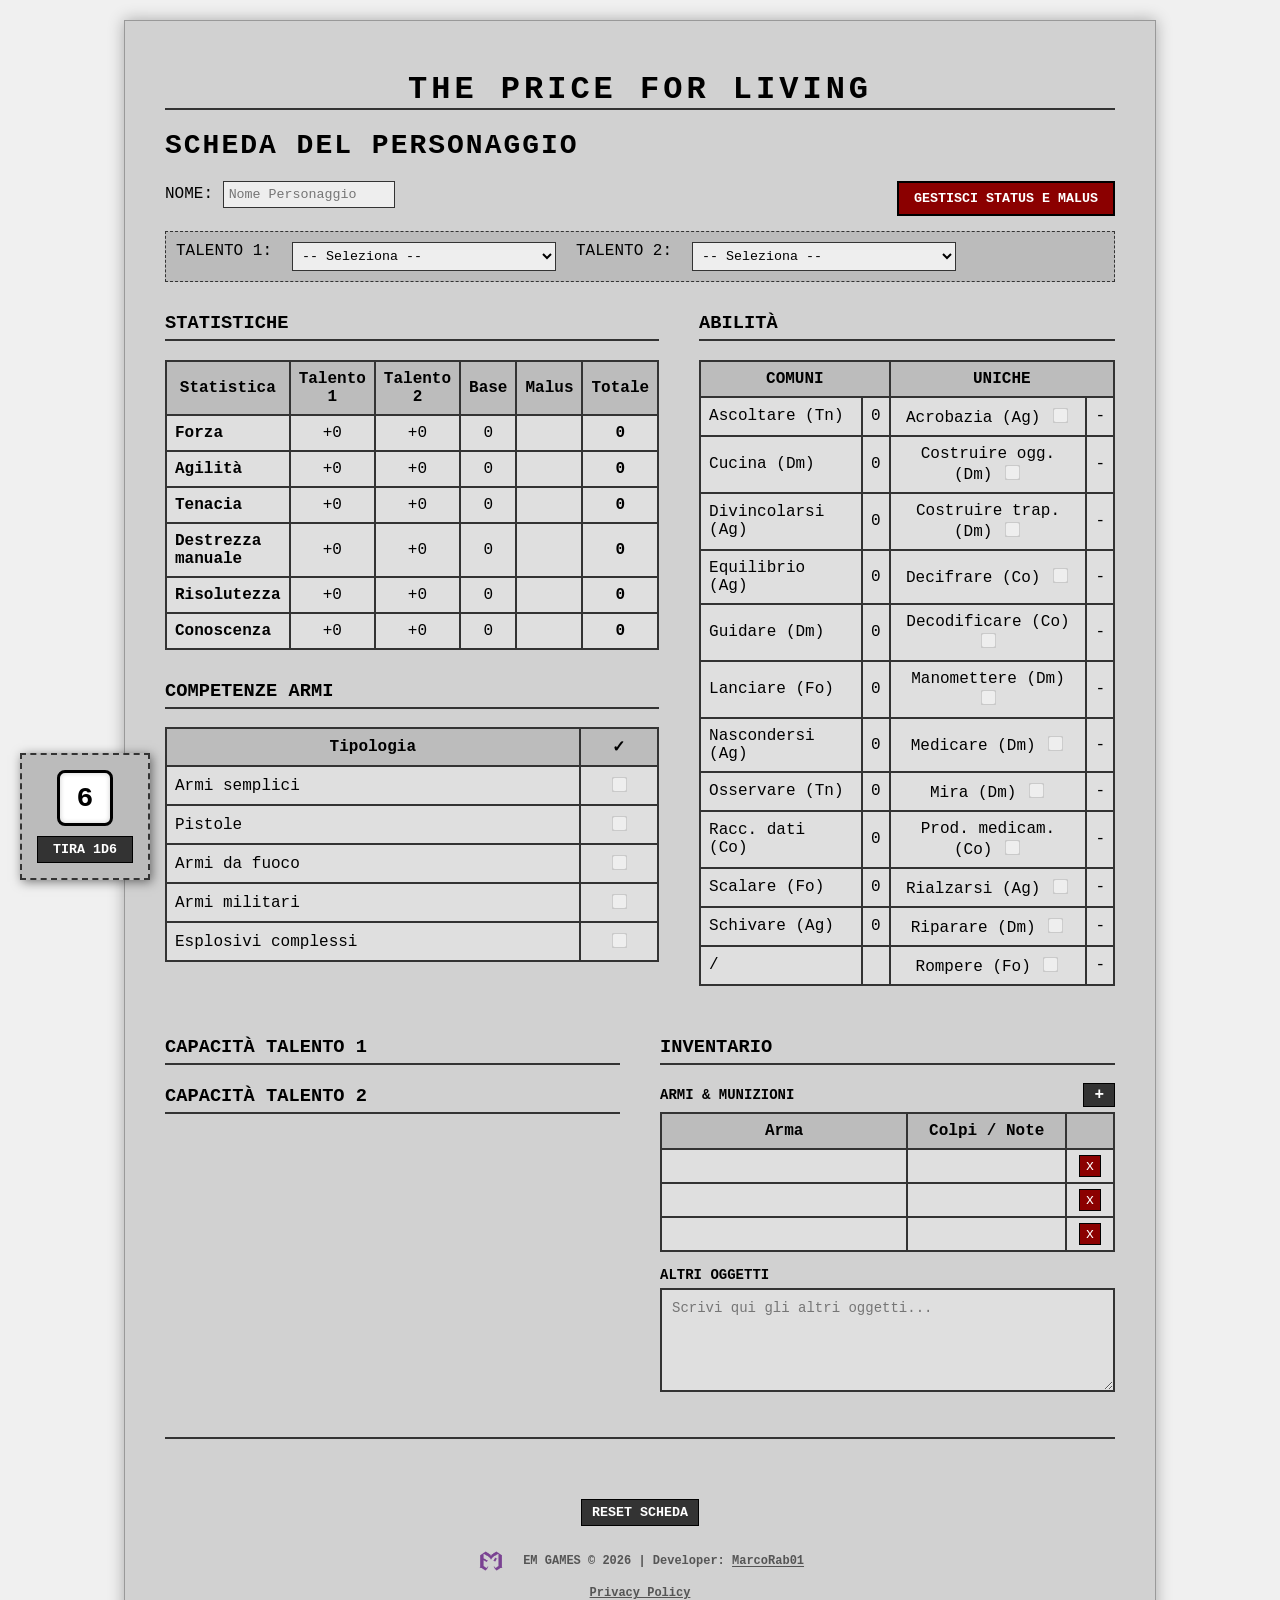
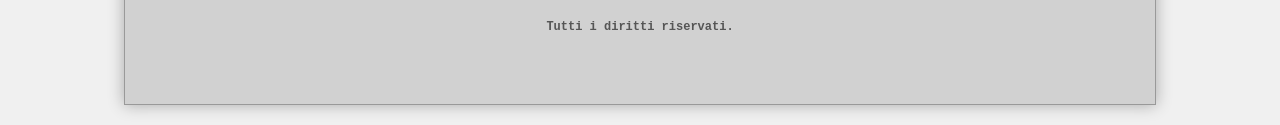
<file: index.html>
<!DOCTYPE html>
<html lang="it">
<head>
    <meta charset="UTF-8">    
    <title>The Price for Living</title>
    <meta name="apple-mobile-web-app-title" content="The Price for Living">
    <meta name="apple-mobile-web-app-capable" content="yes">
    <meta name="apple-mobile-web-app-status-bar-style" content="black">
    <link rel="apple-touch-icon" href="static/img/icon-192.png">
    <link rel="manifest" href="manifest.json">
    <link rel="stylesheet" href="static/css/style.css">
</head>
<body>
    <div class="sheet-container">
        <header>
            <div class="game-title">THE PRICE FOR LIVING</div>
            <div class="title">SCHEDA DEL PERSONAGGIO</div>
            <div class="top-controls">
                <div>
                    <label>NOME:</label>
                    <input type="text" id="char-name" placeholder="Nome Personaggio" oninput="saveInventory()">
                </div>
                <div>
                    <button class="status-btn" onclick="toggleStatusPanel()">GESTISCI STATUS E MALUS</button>
                </div>
            </div>
            
            <div id="status-panel" class="status-panel" style="display: none;">
                <div class="status-grid">
                    <div class="status-group">
                        <h4>Traumi Fisici</h4>
                        <label><input type="checkbox" id="st-ferito" onchange="updateSheet()"> Ferito</label>
                        <label>Sanguinante (0-3) <input type="number" id="st-sanguinante" min="0" max="3" value="0" onchange="updateSheet()"></label>
                        <label><input type="checkbox" id="st-moribondo" onchange="updateSheet()"> Moribondo</label>
                        <label><input type="checkbox" id="st-stanco" onchange="updateSheet()"> Stanco</label>
                    </div>
                    <div class="status-group">
                        <h4>Stato Mentale</h4>
                        <label><input type="checkbox" id="st-disorientato" onchange="updateSheet()"> Disorientato</label>
                        <label><input type="checkbox" id="st-spaventato" onchange="updateSheet()"> Spaventato</label>
                    </div>
                    <div class="status-group">
                        <h4>Malattie</h4>
                        <label><input type="checkbox" id="st-febbre" onchange="updateSheet()"> Febbre</label>
                        <label><input type="checkbox" id="st-polmonite" onchange="updateSheet()"> Polmonite</label>
                        <label><input type="checkbox" id="st-vomito" onchange="updateSheet()"> Vomito</label>
                    </div>
                    <div class="status-group">
                        <h4>Veleni (Stadi 0-3)</h4>
                        <label>Intorpidente <input type="number" id="st-v-intorp" min="0" max="3" value="0" onchange="updateSheet()"></label>
                        <label>Emo fluidificante <input type="number" id="st-v-emo" min="0" max="3" value="0" onchange="updateSheet()"></label>
                        <label>Immuno repressore <input type="number" id="st-v-immuno" min="0" max="3" value="0" onchange="updateSheet()"></label>
                    </div>
                </div>
                <div id="narrative-warnings" class="narrative-warnings" style="display: none;"></div>
                <div id="death-warning" class="death-warning" style="display: none;">💀 IL PERSONAGGIO È MORTO (Malus fatale a -3 raggiunto) 💀</div>
            </div>

            <div class="talent-selectors">
                <label>TALENTO 1:</label>
                <select id="talento1-select" onchange="updateSheet()">
                    <option value="Nessuno">-- Seleziona --</option>
                </select>
                
                <label>TALENTO 2:</label>
                <select id="talento2-select" onchange="updateSheet()">
                    <option value="Nessuno">-- Seleziona --</option>
                </select>
            </div>
        </header>

        <div class="columns">
            <div class="left-col">
                <h3>STATISTICHE</h3>
                <table class="stats-table">
                    <tr>
                        <th>Statistica</th><th>Talento 1</th><th>Talento 2</th><th>Base</th><th>Malus</th><th>Totale</th>
                    </tr>
                    <tbody id="stats-body"></tbody>
                </table>

                <h3>COMPETENZE ARMI</h3>
                <table class="weapons-table">
                    <tr><th>Tipologia</th><th>✓</th></tr>
                    <tr><td>Armi semplici</td><td><input type="checkbox" id="wp-Armi semplici" disabled></td></tr>
                    <tr><td>Pistole</td><td><input type="checkbox" id="wp-Pistole" disabled></td></tr>
                    <tr><td>Armi da fuoco</td><td><input type="checkbox" id="wp-Armi da fuoco" disabled></td></tr>
                    <tr><td>Armi militari</td><td><input type="checkbox" id="wp-Armi militari" disabled></td></tr>
                    <tr><td>Esplosivi complessi</td><td><input type="checkbox" id="wp-Esplosivi complessi" disabled></td></tr>
                </table>
            </div>

            <div class="right-col">
                <h3>ABILITÀ</h3>
                <table class="skills-table">
                    <tr><th colspan="2">COMUNI</th><th colspan="2">UNICHE</th></tr>
                    <tr>
                        <td>Ascoltare (Tn)</td><td class="bonus-cell" data-stat="Tenacia">0</td>
                        <td>Acrobazia (Ag) <input type="checkbox" id="sk-Acrobazia" disabled></td><td class="bonus-cell sk-uniq" data-stat="Agilità">0</td>
                    </tr>
                    <tr>
                        <td>Cucina (Dm)</td><td class="bonus-cell" data-stat="Destrezza manuale">0</td>
                        <td>Costruire ogg. (Dm) <input type="checkbox" id="sk-Costruire oggetti" disabled></td><td class="bonus-cell sk-uniq" data-stat="Destrezza manuale">0</td>
                    </tr>
                    <tr>
                        <td>Divincolarsi (Ag)</td><td class="bonus-cell" data-stat="Agilità">0</td>
                        <td>Costruire trap. (Dm) <input type="checkbox" id="sk-Costruire trappole" disabled></td><td class="bonus-cell sk-uniq" data-stat="Destrezza manuale">0</td>
                    </tr>
                    <tr>
                        <td>Equilibrio (Ag)</td><td class="bonus-cell" data-stat="Agilità">0</td>
                        <td>Decifrare (Co) <input type="checkbox" id="sk-Decifrare" disabled></td><td class="bonus-cell sk-uniq" data-stat="Conoscenza">0</td>
                    </tr>
                    <tr>
                        <td>Guidare (Dm)</td><td class="bonus-cell" data-stat="Destrezza manuale">0</td>
                        <td>Decodificare (Co) <input type="checkbox" id="sk-Decodificare" disabled></td><td class="bonus-cell sk-uniq" data-stat="Conoscenza">0</td>
                    </tr>
                    <tr>
                        <td>Lanciare (Fo)</td><td class="bonus-cell" data-stat="Forza">0</td>
                        <td>Manomettere (Dm) <input type="checkbox" id="sk-Manomettere" disabled></td><td class="bonus-cell sk-uniq" data-stat="Destrezza manuale">0</td>
                    </tr>
                    <tr>
                        <td>Nascondersi (Ag)</td><td class="bonus-cell" data-stat="Agilità">0</td>
                        <td>Medicare (Dm) <input type="checkbox" id="sk-Medicare" disabled></td><td class="bonus-cell sk-uniq" data-stat="Destrezza manuale">0</td>
                    </tr>
                    <tr>
                        <td>Osservare (Tn)</td><td class="bonus-cell" data-stat="Tenacia">0</td>
                        <td>Mira (Dm) <input type="checkbox" id="sk-Mira" disabled></td><td class="bonus-cell sk-uniq" data-stat="Destrezza manuale">0</td>
                    </tr>
                    <tr>
                        <td>Racc. dati (Co)</td><td class="bonus-cell" data-stat="Conoscenza">0</td>
                        <td>Prod. medicam. (Co) <input type="checkbox" id="sk-Produrre medicamento" disabled></td><td class="bonus-cell sk-uniq" data-stat="Conoscenza">0</td>
                    </tr>
                    <tr>
                        <td>Scalare (Fo)</td><td class="bonus-cell" data-stat="Forza">0</td>
                        <td>Rialzarsi (Ag) <input type="checkbox" id="sk-Rialzarsi" disabled></td><td class="bonus-cell sk-uniq" data-stat="Agilità">0</td>
                    </tr>
                    <tr>
                        <td>Schivare (Ag)</td><td class="bonus-cell" data-stat="Agilità">0</td>
                        <td>Riparare (Dm) <input type="checkbox" id="sk-Riparare" disabled></td><td class="bonus-cell sk-uniq" data-stat="Destrezza manuale">0</td>
                    </tr>
                    <tr>
                        <td>/</td><td></td>
                        <td>Rompere (Fo) <input type="checkbox" id="sk-Rompere" disabled></td><td class="bonus-cell sk-uniq" data-stat="Forza">0</td>
                    </tr>
                </table>
            </div>
        </div>

        <div class="bottom-section">
            <div class="capacities-col">
                <div class="cap-box">
                    <h3>CAPACITÀ TALENTO 1</h3>
                    <ul id="cap-list-1"></ul>
                </div>
                <div class="cap-box">
                    <h3>CAPACITÀ TALENTO 2</h3>
                    <ul id="cap-list-2"></ul>
                </div>
            </div>

            <div class="inventory-col">
                <h3>INVENTARIO</h3>
                <div class="inventory-header">
                    <h4>Armi & Munizioni</h4>
                    <button class="add-btn" onclick="addWeaponSlot()" title="Aggiungi slot arma">+</button>
                </div>
                <table class="inventory-table">
                    <thead><tr><th>Arma</th><th style="width: 35%;">Colpi / Note</th><th style="width: 30px;"></th></tr></thead>
                    <tbody id="inventory-weapons-body"></tbody>
                </table>
                <h4>Altri Oggetti</h4>
                <textarea id="inv-generic" rows="5" placeholder="Scrivi qui gli altri oggetti..." oninput="saveInventory()"></textarea>
            </div>
        </div>
        
        <div class="footer">
            <div style="text-align: center; margin-top: 20px; margin-bottom: 20px;">
                <button class="exit-btn" onclick="resetScheda()">RESET SCHEDA</button>
            </div>
            <div class="footer-credits" style="text-align: center; margin-bottom: 10px;">
                <img src="static/img/logo.png" alt="Logo" style="width: 30px; vertical-align: middle; margin-right: 10px;">
                EM GAMES &copy; 2026 | Developer: 
                <a href="https://github.com/MarcoRab01" target="_blank" style="color: inherit; text-decoration: underline;">MarcoRab01</a>
            </div>
            <div class="footer-credits" style="text-align: center; margin-bottom: 20px;">
                <a href="privacy.html" style="color: inherit; text-decoration: underline;">Privacy Policy</a>
            </div>
            <div class="footer-credits" style="text-align: center; margin-bottom: 10px;">
                Tutti i diritti riservati.
            </div>
        </div>
    </div>

    <div class="dice-container">
        <div id="dice" class="dice">6</div>
        <button class="roll-btn" onclick="rollDice()">Tira 1d6</button>
    </div>

    <div id="toast">Scheda resettata con successo!</div>

    <script src="static/js/data.js"></script>
    <script src="static/js/script.js"></script>
</body>
</html>
</file>
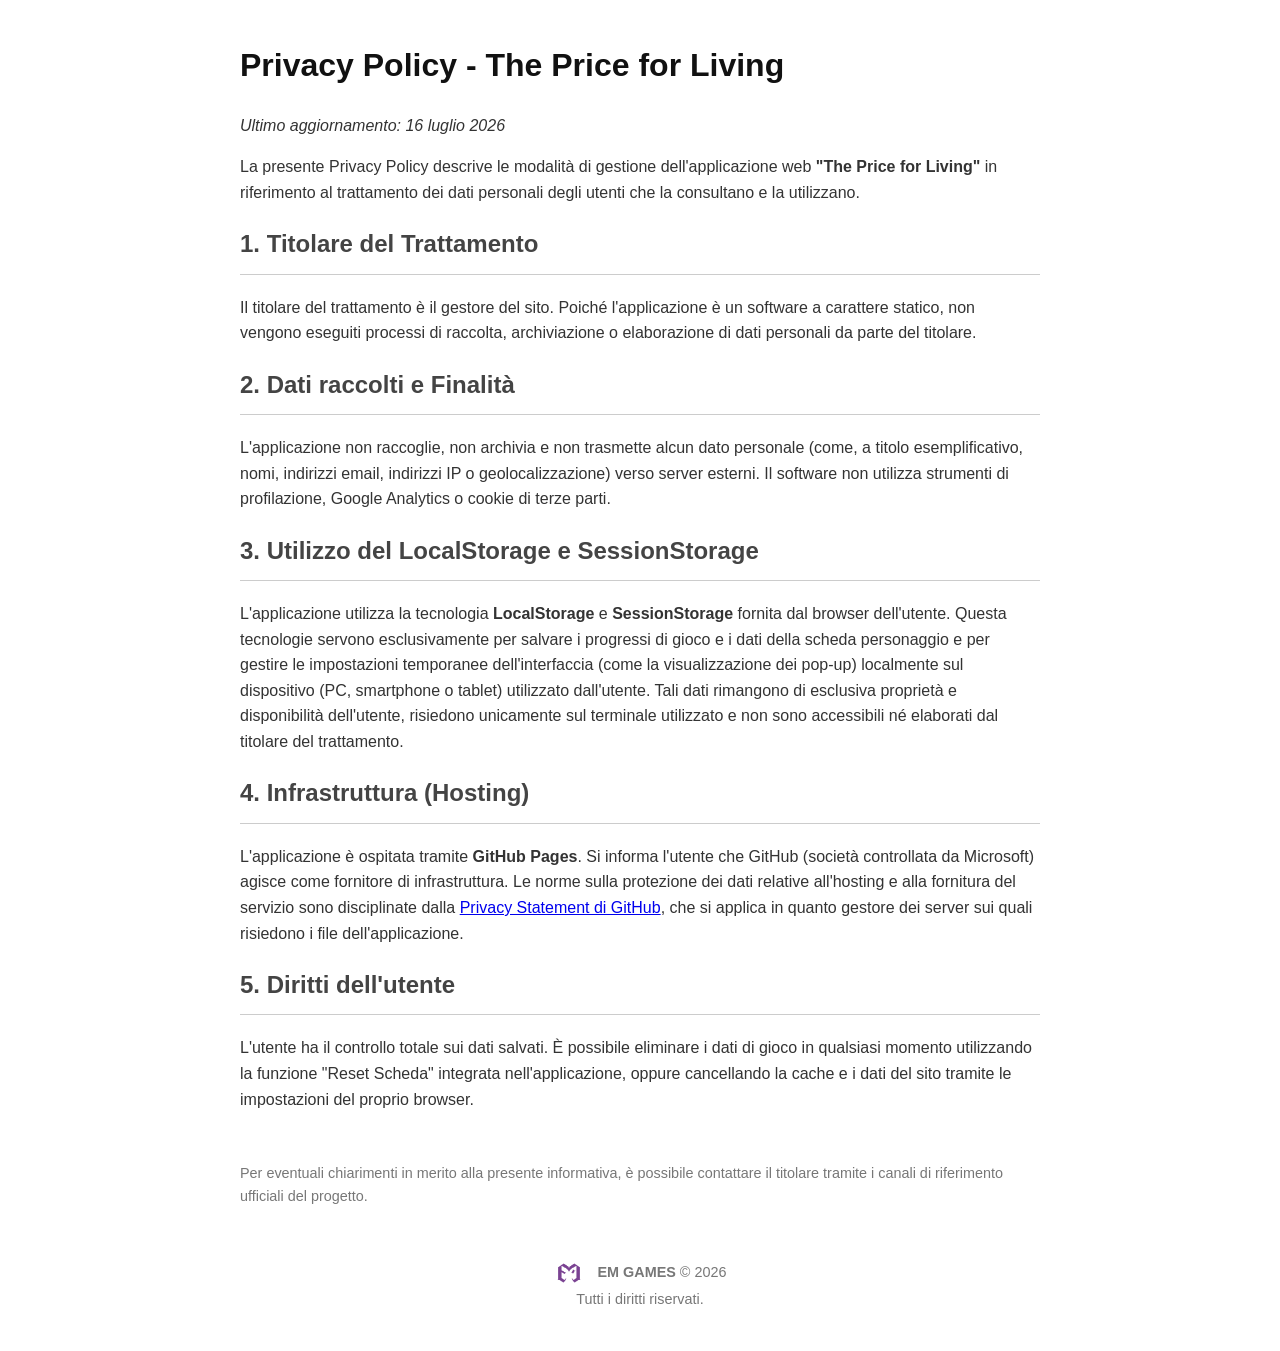
<file: privacy.html>
<!DOCTYPE html>
<html lang="it">
<head>
    <meta charset="UTF-8">
    <meta name="viewport" content="width=device-width, initial-scale=1.0">
    <title>Privacy Policy - The Price for Living</title>
    <style>
        body { font-family: sans-serif; line-height: 1.6; color: #333; max-width: 800px; margin: 40px auto; padding: 0 20px; }
        h1 { color: #111; }
        h2 { color: #444; border-bottom: 1px solid #ccc; padding-bottom: 10px; }
        .footer { margin-top: 50px; font-size: 0.9em; color: #777; }
    </style>
</head>
<body>

    <h1>Privacy Policy - The Price for Living</h1>
    <p><em>Ultimo aggiornamento: 16 luglio 2026</em></p>

    <p>La presente Privacy Policy descrive le modalità di gestione dell'applicazione web <strong>"The Price for Living"</strong> in riferimento al trattamento dei dati personali degli utenti che la consultano e la utilizzano.</p>

    <h2>1. Titolare del Trattamento</h2>
    <p>Il titolare del trattamento è il gestore del sito. Poiché l'applicazione è un software a carattere statico, non vengono eseguiti processi di raccolta, archiviazione o elaborazione di dati personali da parte del titolare.</p>

    <h2>2. Dati raccolti e Finalità</h2>
    <p>L'applicazione non raccoglie, non archivia e non trasmette alcun dato personale (come, a titolo esemplificativo, nomi, indirizzi email, indirizzi IP o geolocalizzazione) verso server esterni. Il software non utilizza strumenti di profilazione, Google Analytics o cookie di terze parti.</p>

    <h2>3. Utilizzo del LocalStorage e SessionStorage</h2>
    <p>L'applicazione utilizza la tecnologia <strong>LocalStorage</strong> e <strong>SessionStorage</strong> fornita dal browser dell'utente. Questa tecnologie servono esclusivamente per salvare i progressi di gioco e i dati della scheda personaggio e per gestire le impostazioni temporanee dell'interfaccia (come la visualizzazione dei pop-up) localmente sul dispositivo (PC, smartphone o tablet) utilizzato dall'utente. Tali dati rimangono di esclusiva proprietà e disponibilità dell'utente, risiedono unicamente sul terminale utilizzato e non sono accessibili né elaborati dal titolare del trattamento.</p>

    <h2>4. Infrastruttura (Hosting)</h2>
    <p>L'applicazione è ospitata tramite <strong>GitHub Pages</strong>. Si informa l'utente che GitHub (società controllata da Microsoft) agisce come fornitore di infrastruttura. Le norme sulla protezione dei dati relative all'hosting e alla fornitura del servizio sono disciplinate dalla <a href="https://docs.github.com/en/site-policy/privacy-policies/github-privacy-statement" target="_blank">Privacy Statement di GitHub</a>, che si applica in quanto gestore dei server sui quali risiedono i file dell'applicazione.</p>

    <h2>5. Diritti dell'utente</h2>
    <p>L'utente ha il controllo totale sui dati salvati. È possibile eliminare i dati di gioco in qualsiasi momento utilizzando la funzione "Reset Scheda" integrata nell'applicazione, oppure cancellando la cache e i dati del sito tramite le impostazioni del proprio browser.</p>

    <div class="footer">
        <p>Per eventuali chiarimenti in merito alla presente informativa, è possibile contattare il titolare tramite i canali di riferimento ufficiali del progetto.</p>
    </div>

    <div class="footer">
        <div class="footer-credits" style="text-align: center; margin-bottom: 10px;">
            <img src="static/img/logo.png" alt="Logo" style="width: 30px; vertical-align: middle; margin-right: 10px;">
            <strong>EM GAMES</strong> &copy; 2026
        <div class="footer-credits" style="text-align: center; margin-bottom: 10px;">
            Tutti i diritti riservati.
        </div>
    </div>

</body>
</html>
</file>
<file: static/css/style.css>
body {
    font-family: 'Courier New', Courier, monospace;
    background-color: #f0f0f0;
    color: #000;
    margin: 0;
    padding: 20px;
}

.sheet-container {
    max-width: 950px;
    margin: 0 auto;
    background-color: #d1d1d1;
    padding: 40px;
    box-shadow: 0 0 15px rgba(0,0,0,0.3);
    border: 1px solid #999;
}

.title {
    font-size: 28px;
    font-weight: bold;
    text-transform: uppercase;
    letter-spacing: 2px;
    margin-bottom: 20px;
}

.top-controls {
    display: flex;
    justify-content: space-between;
    margin-bottom: 15px;
}

.talent-selectors {
    display: flex;
    gap: 20px;
    margin-bottom: 30px;
    background: #bbb;
    padding: 10px;
    border: 1px dashed #333;
}

h3 {
    text-transform: uppercase;
    border-bottom: 2px solid #333;
    padding-bottom: 5px;
    margin-top: 0;
}

h4 {
    margin-top: 10px;
    margin-bottom: 5px;
    text-transform: uppercase;
    font-size: 14px;
}

.columns {
    display: flex;
    gap: 40px;
}

.left-col, .right-col {
    flex: 1;
}

table {
    width: 100%;
    border-collapse: collapse;
    margin-bottom: 30px;
    background-color: #dfdfdf;
}

th, td {
    border: 2px solid #333;
    padding: 8px;
    text-align: center;
}

th {
    background-color: #bcbcbc;
}

td:first-child {
    text-align: left;
}

/* NUOVA SEZIONE INFERIORE BIAXIALE */
.bottom-section {
    display: flex;
    gap: 40px;
    margin-top: 20px;
}

.capacities-col, .inventory-col {
    flex: 1;
}

.cap-box {
    margin-bottom: 20px;
}

.inventory-table {
    width: 100%;
    border-collapse: collapse;
    margin-bottom: 15px;
    background-color: #dfdfdf;
}

.inventory-table td {
    padding: 2px;
}

.inventory-table input[type="text"] {
    width: 100%;
    box-sizing: border-box;
    border: none;
    background: transparent;
    font-family: inherit;
    font-size: 14px;
    padding: 6px;
    text-align: left;
}

.inventory-table input[type="text"]:focus {
    outline: 1px solid #333;
    background-color: #fff;
}

textarea {
    width: 100%;
    box-sizing: border-box;
    font-family: inherit;
    background-color: #dfdfdf;
    border: 2px solid #333;
    padding: 10px;
    resize: vertical;
    font-size: 14px;
}

textarea:focus {
    outline: none;
    background-color: #fff;
}

input[type="text"], select {
    font-family: inherit;
    padding: 5px;
    background: #eee;
    border: 1px solid #333;
}

input[type="checkbox"] {
    accent-color: #333;
    transform: scale(1.2);
}

.inventory-header {
    display: flex;
    justify-content: space-between;
    align-items: center;
    margin-bottom: 5px;
}

.inventory-header h4 {
    margin: 0;
}

.add-btn {
    background-color: #333;
    color: #fff;
    border: 1px solid #000;
    cursor: pointer;
    font-weight: bold;
    font-family: inherit;
    padding: 2px 10px;
    font-size: 16px;
    transition: background-color 0.2s;
}

.add-btn:hover {
    background-color: #555;
}

.delete-btn {
    background-color: #8b0000;
    color: #fff;
    border: 1px solid #000;
    cursor: pointer;
    font-family: inherit;
    font-size: 14px;
    padding: 2px 6px;
    transition: background-color 0.2s;
}

.delete-btn:hover {
    background-color: #ff0000;
}

.dice-container {
    position: fixed;
    bottom: 20px;
    left: 20px;
    background: #bbb;
    border: 2px dashed #333;
    padding: 15px;
    display: flex;
    flex-direction: column;
    align-items: center;
    box-shadow: 2px 2px 10px rgba(0,0,0,0.5);
    z-index: 1000;
}

.dice {
    width: 50px;
    height: 50px;
    background: #fff;
    border: 3px solid #000;
    display: flex;
    justify-content: center;
    align-items: center;
    font-size: 28px;
    font-weight: bold;
    margin-bottom: 10px;
    border-radius: 8px;
    box-shadow: inset 0 0 5px rgba(0,0,0,0.2);
}

.roll-btn {
    background-color: #333;
    color: #fff;
    border: 1px solid #000;
    padding: 5px 15px;
    cursor: pointer;
    font-family: inherit;
    font-weight: bold;
    text-transform: uppercase;
    transition: background-color 0.2s;
}

.roll-btn:hover:not(:disabled) {
    background-color: #555;
}

@keyframes roll {
    0%   { transform: rotate(0deg) scale(1); }
    25%  { transform: rotate(90deg) scale(1.1); }
    50%  { transform: rotate(180deg) scale(0.9); }
    75%  { transform: rotate(270deg) scale(1.1); }
    100% { transform: rotate(360deg) scale(1); }
}

.rolling {
    animation: roll 0.4s ease-in-out infinite;
}

.status-btn {
    background-color: #8b0000;
    color: #fff;
    border: 2px solid #000;
    padding: 8px 15px;
    font-family: inherit;
    font-weight: bold;
    cursor: pointer;
    text-transform: uppercase;
}

.status-btn:hover {
    background-color: #ff0000;
}

.status-panel {
    background-color: #c9c9c9;
    border: 2px dashed #333;
    padding: 15px;
    margin-bottom: 20px;
}

.status-grid {
    display: flex;
    gap: 15px;
    flex-wrap: wrap;
}

.status-group {
    flex: 1;
    min-width: 180px;
    background: #e0e0e0;
    padding: 10px;
    border: 1px solid #666;
}

.status-group h4 {
    margin-top: 0;
    border-bottom: 2px solid #333;
    padding-bottom: 5px;
    font-size: 15px;
}

.status-group label {
    display: block;
    margin-bottom: 8px;
    font-size: 14px;
}

.status-group input[type="number"] {
    width: 35px;
    font-family: inherit;
    border: 1px solid #000;
    margin-left: 5px;
    text-align: center;
}

.narrative-warnings {
    background-color: #e6cd5c;
    color: #000;
    border: 1px solid #333;
    padding: 10px;
    margin-top: 15px;
    font-size: 14px;
    line-height: 1.5;
}

.death-warning {
    background-color: #000;
    color: #ff0000;
    text-align: center;
    font-weight: bold;
    font-size: 18px;
    padding: 15px;
    margin-top: 15px;
    border: 3px solid #ff0000;
    animation: deathPulse 1.5s infinite;
}

@keyframes deathPulse {
    0% { transform: scale(1); }
    50% { transform: scale(1.02); box-shadow: 0 0 15px #ff0000; }
    100% { transform: scale(1); }
}

.exit-btn {
    background-color: #333;
    color: #fff;
    border: 1px solid #000;
    padding: 5px 10px;
    cursor: pointer;
    font-family: inherit;
    font-weight: bold;
    margin-top: 20px;
}
.exit-btn:hover { background-color: #8b0000; }


.game-title {
    text-align: center;
    font-size: 32px;
    font-weight: bold;
    text-transform: uppercase;
    letter-spacing: 4px;
    margin-bottom: 20px;
    padding-top: 10px;
    border-bottom: 2px solid #333;
}

.footer {
    text-align: center;
    margin-top: 40px;
    padding: 20px;
    border-top: 2px solid #333;
    font-family: 'Courier New', Courier, monospace;
    font-size: 14px;
    background-color: #d1d1d1;
    font-weight: bold;
}

.footer-title {
    font-weight: bold;
    letter-spacing: 2px;
    margin-bottom: 10px;
}

.footer-credits {
    font-size: 12px;
    color: #555;
}

#toast {
    visibility: hidden;
    min-width: 200px;
    background-color: #333;
    color: #fff;
    text-align: center;
    border-radius: 8px;
    padding: 12px;
    position: fixed;
    z-index: 1000;
    right: 20px;
    bottom: 30px;
    font-family: sans-serif;
    opacity: 0;
    transition: opacity 0.5s ease-out;
}

#toast.show {
    visibility: visible;
    opacity: 1;
}
</file>
